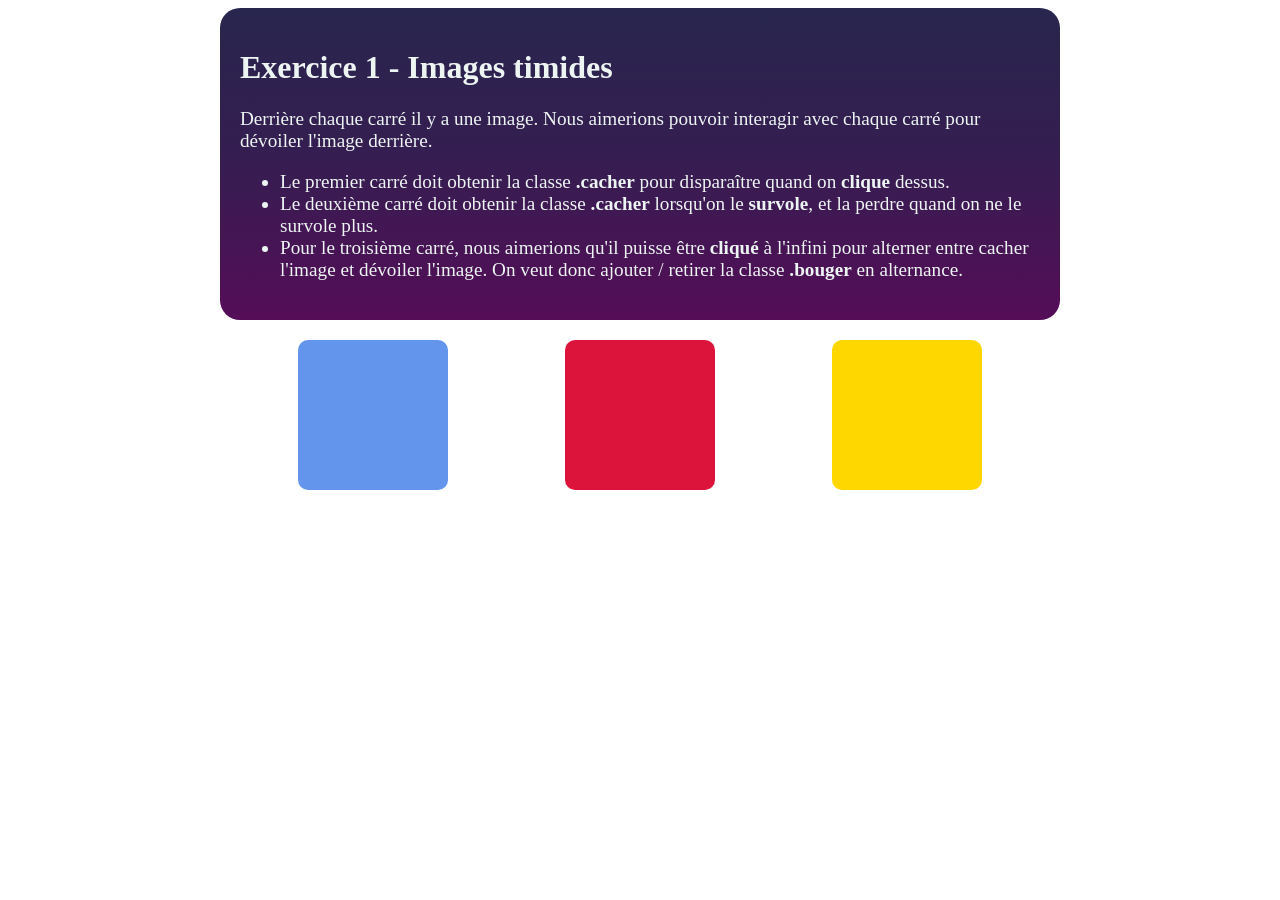
<file: semaine_04/420905_lab4_obfuscated/lab4_exercice_01/index.html>
<!DOCTYPE html>
<html lang="fr">
<head>
    <meta charset="UTF-8">
    <meta name="viewport" content="width=device-width, initial-scale=1.0">
    <title>Exercice</title>
    <script src="js/script.js"></script>
    <link rel="stylesheet" href="css/styles.css">
</head>
<body onload="init()">
    <div id="description">
        <h1>Exercice 1 - Images timides</h1>
        <p>Derrière chaque carré il y a une image. Nous aimerions pouvoir interagir avec chaque carré pour dévoiler
        l'image derrière.</p>
        <ul>
            <li>Le premier carré doit obtenir la classe <strong>.cacher</strong> pour disparaître quand on 
                <strong>clique</strong> dessus.</li>
            <li>Le deuxième carré doit obtenir la classe <strong>.cacher</strong> lorsqu'on le <strong>survole</strong>, et la perdre 
                quand on ne le survole plus.</li>
            <li>Pour le troisième carré, nous aimerions qu'il puisse être <strong>cliqué</strong> à l'infini pour 
                alterner entre cacher l'image et dévoiler l'image. On veut donc ajouter / retirer la classe 
                <strong>.bouger</strong> en alternance.
            </li>
        </ul>
    </div>

    <div id="container">

        <!-- Carré 1 -->
        <div class="boite">
            <img src="images/boo.png" alt="Boo">
            <div id="carre1"></div>
        </div>
    
        <!-- Carré 2 -->
        <div class="boite">
            <img src="images/coinCoffer.png" alt="Coin Coffer">
            <div id="carre2"></div>
        </div>
    
        <!-- Carré 3 -->
        <div class="boite">
            <img src="images/shyguy.png" alt="Shyguy">
            <div id="carre3"></div>
        </div>

    </div>
    
</body>
</html>
</file>
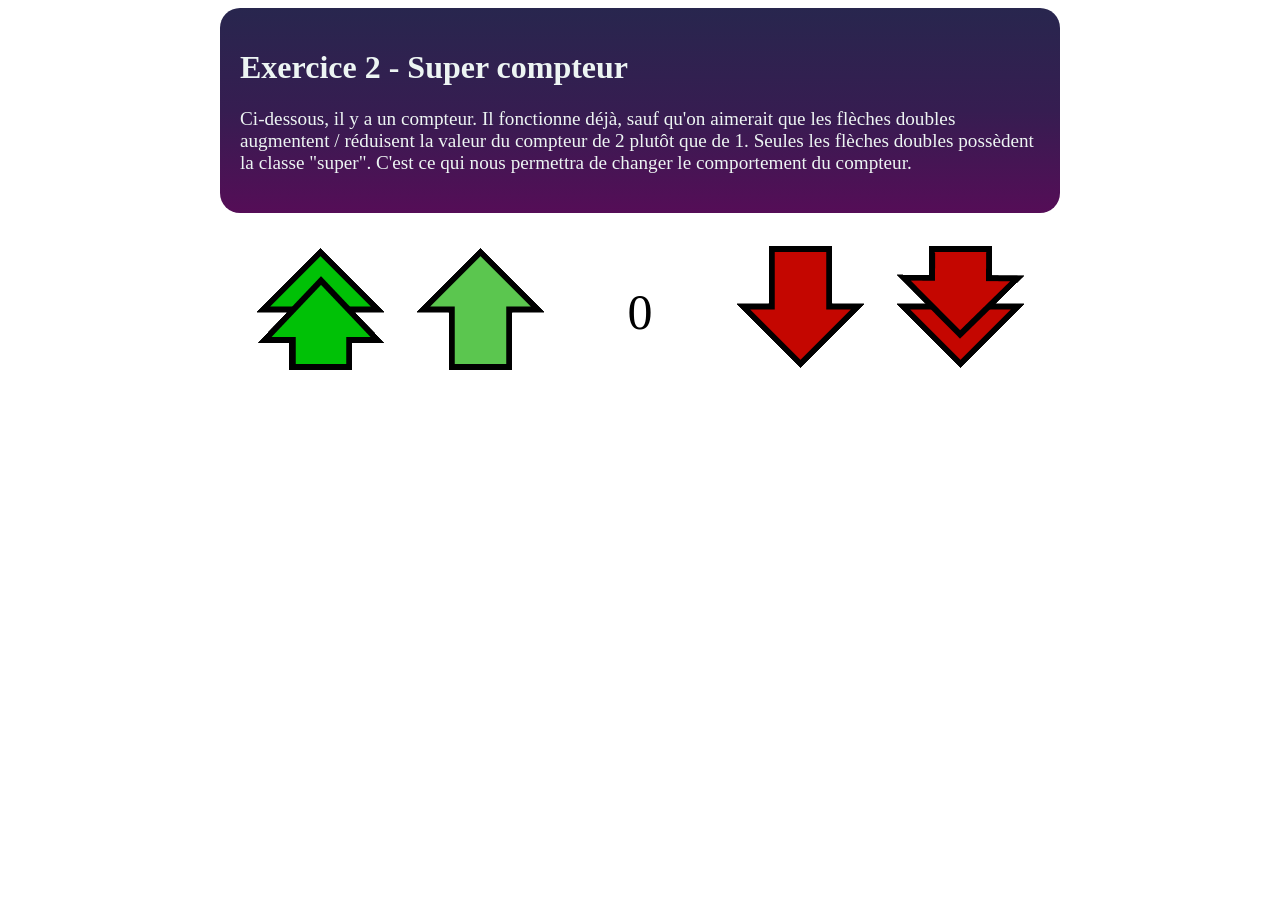
<file: semaine_04/420905_lab4_obfuscated/lab4_exercice_02/index.html>
<!DOCTYPE html>
<html lang="fr">
<head>
    <meta charset="UTF-8">
    <meta name="viewport" content="width=device-width, initial-scale=1.0">
    <title>Exercice</title>
    <script src="js/script.js"></script>
    <link rel="stylesheet" href="css/styles.css">
</head>
<body onload="init()">
    <div id="description">
        <h1>Exercice 2 - Super compteur</h1>
        <p>Ci-dessous, il y a un compteur. Il fonctionne déjà, sauf qu'on aimerait que les flèches doubles augmentent /
            réduisent la valeur du compteur de 2 plutôt que de 1. Seules les flèches doubles possèdent la classe "super".
            C'est ce qui nous permettra de changer le comportement du compteur.
        </p>
    </div>

    <div id="container">

        <div id="plus2" class="super"><img src="images/up2.png" alt="Up2"></div>

        <div id="plus"><img src="images/up.png" alt="Up"></div>
    
        <div id="compteurId">0</div>
    
        <div id="moins"><img src="images/down.png" alt="Down"></div>

        <div id="moins2" class="super"><img src="images/down2.png" alt="Down2"></div>


    </div>
</body>
</html>
</file>
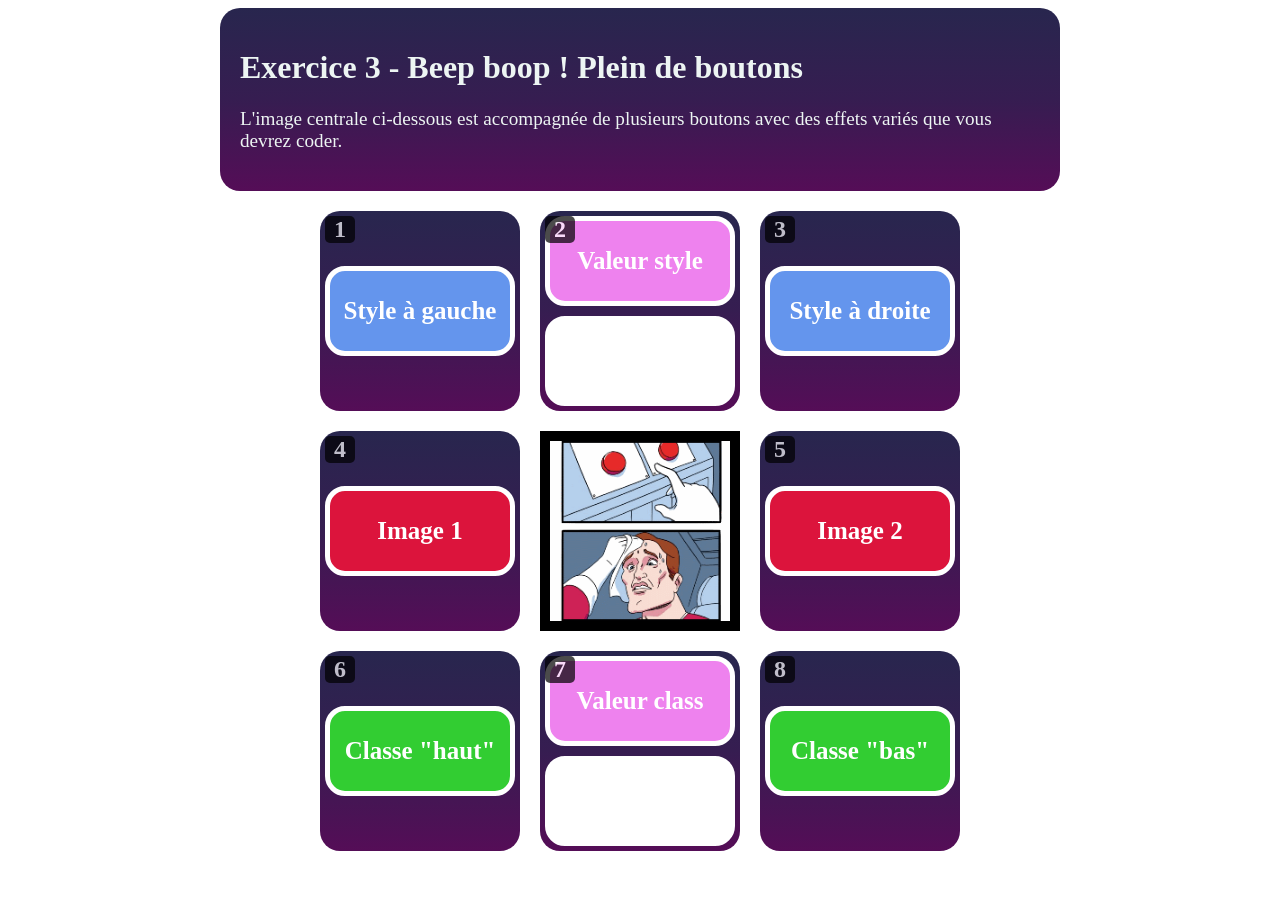
<file: semaine_04/420905_lab4_obfuscated/lab4_exercice_03/index.html>
<!DOCTYPE html>
<html lang="fr">
<head>
    <meta charset="UTF-8">
    <meta name="viewport" content="width=device-width, initial-scale=1.0">
    <title>Exercice</title>
    <script src="js/script.js"></script>
    <link rel="stylesheet" href="css/styles.css">
</head>
<body onload="init()">
    <div id="description">
        <h1>Exercice 3 - Beep boop ! Plein de boutons</h1>
        <p>
            L'image centrale ci-dessous est accompagnée de plusieurs boutons avec des effets variés que vous devrez coder.
        </p>
    </div>

    <div id="container">

        <!-- Rangée 1 : bouton1, bouton2 et bouton3 -->
        <div class="rangee">
            <div class="bouton"><div class="index">1</div>

                <!-- BOUTON #1 : Met la bordure gauche de l'image en rouge -->
                <div id="bouton1"><p>Style à gauche</p></div>

            </div>
            <div class="bouton"><div class="index">2</div>

                <!-- BOUTON #2 : Affiche le style actuel de l'image -->
                <div id="bouton2"><p>Valeur style</p></div>

                <div id="texteStyle"></div>
            </div>
            <div class="bouton"><div class="index">3</div>

                <!-- BOUTON #3 : Met la bordure droite de l'image en rouge -->
                <div id="bouton3"><p>Style à droite</p></div>

            </div>
        </div>

        <!-- Rangée 2 : bouton4, image et bouton5 -->
        <div class="rangee">
            <div class="bouton"><div class="index">4</div>

                <!-- BOUTON #4 : Change l'image -->
                <div id="bouton4"><p>Image 1</p></div>

            </div>
            <div class="bouton">
                <img src="images/boutons.png" alt="Boutons" id="image">
            </div>
            <div class="bouton"><div class="index">5</div>

                <!-- BOUTON #5 : Change l'image -->
                <div id="bouton5"><p>Image 2</p></div>

            </div>
        </div>

        <!-- Rangée 3 : bouton6, bouton7 et bouton8 -->
        <div class="rangee">
            <div class="bouton"><div class="index">6</div>

                <!-- BOUTON #6 : Met la classe "haut" à l'image -->
                <div id="bouton6"><p>Classe "haut"</p></div>

            </div>
            <div class="bouton"><div class="index">7</div>

                <!-- BOUTON #7 : Affiche la classe actuelle de l'image -->
                <div id="bouton7"><p>Valeur class</p></div>
                
                <div id="texteClasse"></div>
            </div>
            <div class="bouton"><div class="index">8</div>

                <!-- BOUTON #8 : Met la classe "bas" à l'image -->
                <div id="bouton8"><p>Classe "bas"</p></div>

            </div>
        </div>

    </div>
</body>
</html>
</file>
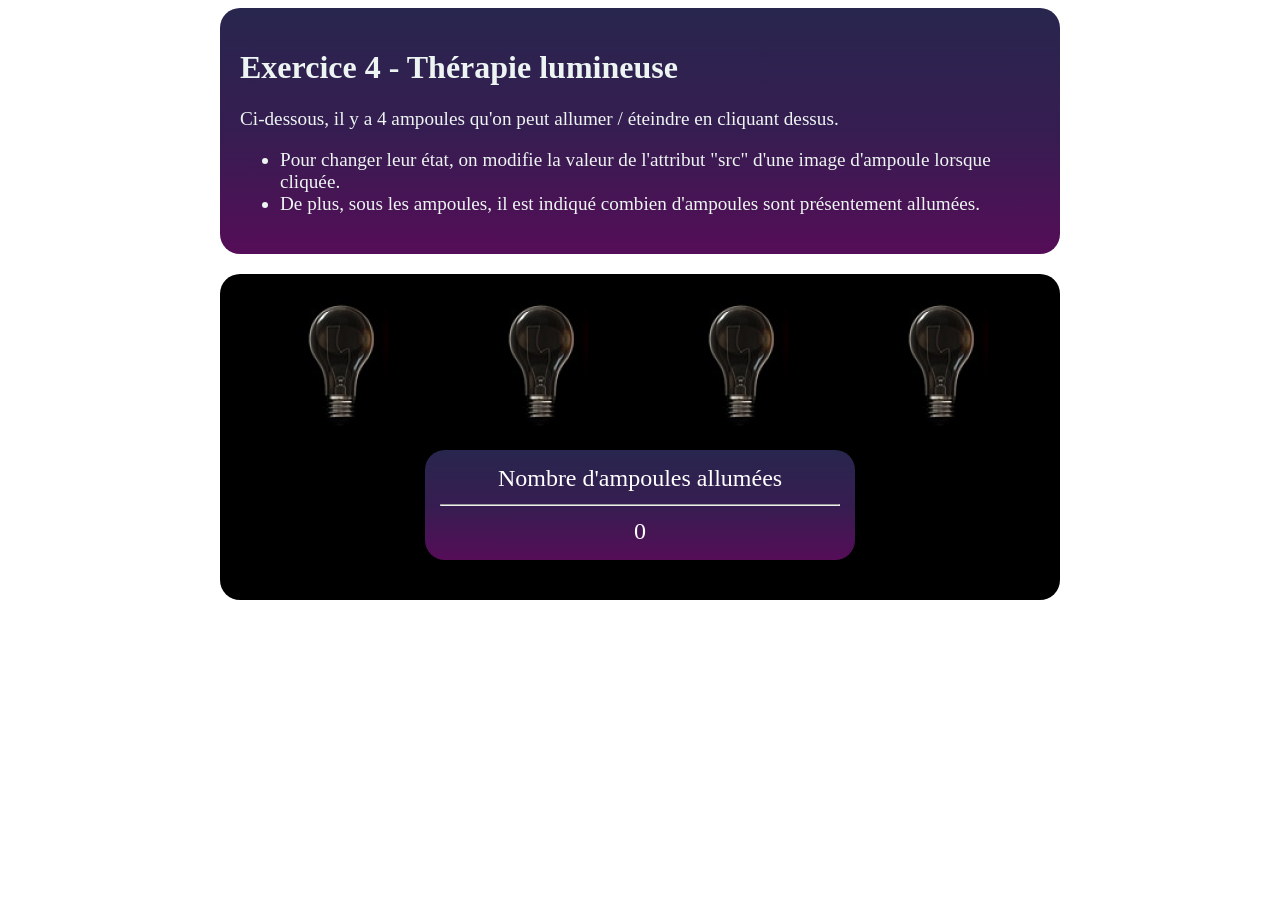
<file: semaine_04/420905_lab4_obfuscated/lab4_exercice_04/index.html>
<!DOCTYPE html>
<html lang="fr">
<head>
    <meta charset="UTF-8">
    <meta name="viewport" content="width=device-width, initial-scale=1.0">
    <title>Exercice</title>
    <script src="js/script.js"></script>
    <link rel="stylesheet" href="css/styles.css">
</head>
<body onload="init()">
    <div id="description">
        <h1>Exercice 4 - Thérapie lumineuse</h1>
        <p>Ci-dessous, il y a 4 ampoules qu'on peut allumer / éteindre en cliquant dessus.</p>
        <ul>
            <li>Pour changer leur état, on modifie la valeur de l'attribut "src" d'une image d'ampoule lorsque cliquée.</li>
            <li>De plus, sous les ampoules, il est indiqué combien d'ampoules sont présentement allumées.</li>
        </ul>
    </div>

    <div id="container">

        <img src="images/lightOff.png" alt="Ampoule" id="ampoule1">
        <img src="images/lightOff.png" alt="Ampoule" id="ampoule2">
        <img src="images/lightOff.png" alt="Ampoule" id="ampoule3">
        <img src="images/lightOff.png" alt="Ampoule" id="ampoule4">

        <div style="width:100%;"></div>

        <div class="statut">
            <div>Nombre d'ampoules allumées</div>
            <hr>
            <div id="nombreAmpoules">0</div>
        </div>

    </div>
    
</body>
</html>
</file>
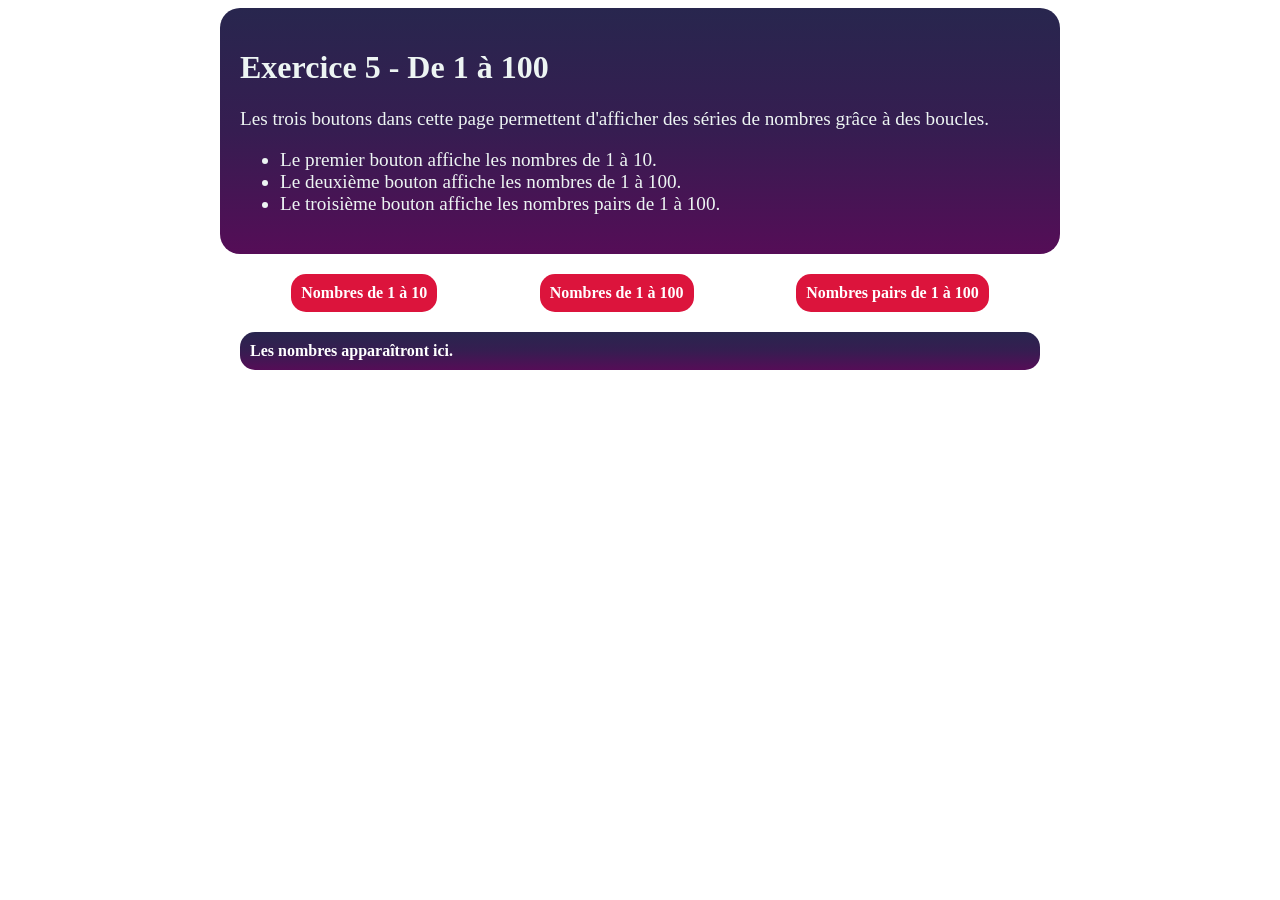
<file: semaine_04/420905_lab4_obfuscated/lab4_exercice_05/index.html>
<!DOCTYPE html>
<html lang="fr">
<head>
    <meta charset="UTF-8">
    <meta name="viewport" content="width=device-width, initial-scale=1.0">
    <title>Exercice</title>
    <script src="js/script.js"></script>
    <link rel="stylesheet" href="css/styles.css">
</head>
<body onload="init()">
    <div id="description">
        <h1>Exercice 5 - De 1 à 100</h1>
        <p>Les trois boutons dans cette page permettent d'afficher des séries de nombres grâce à des boucles.</p>
        <ul>
            <li>Le premier bouton affiche les nombres de 1 à 10.</li>
            <li>Le deuxième bouton affiche les nombres de 1 à 100.</li>
            <li>Le troisième bouton affiche les nombres pairs de 1 à 100.</li>
        </ul>
    </div>

    <div id="container">
        <div id="bouton1" class="bouton">Nombres de 1 à 10</div>

        <div id="bouton2" class="bouton">Nombres de 1 à 100</div>

        <div id="bouton3" class="bouton">Nombres pairs de 1 à 100</div>

        <div style="width:100%"></div>

        <div id="resultat">Les nombres apparaîtront ici.</div>
    </div>
    
</body>
</html>
</file>
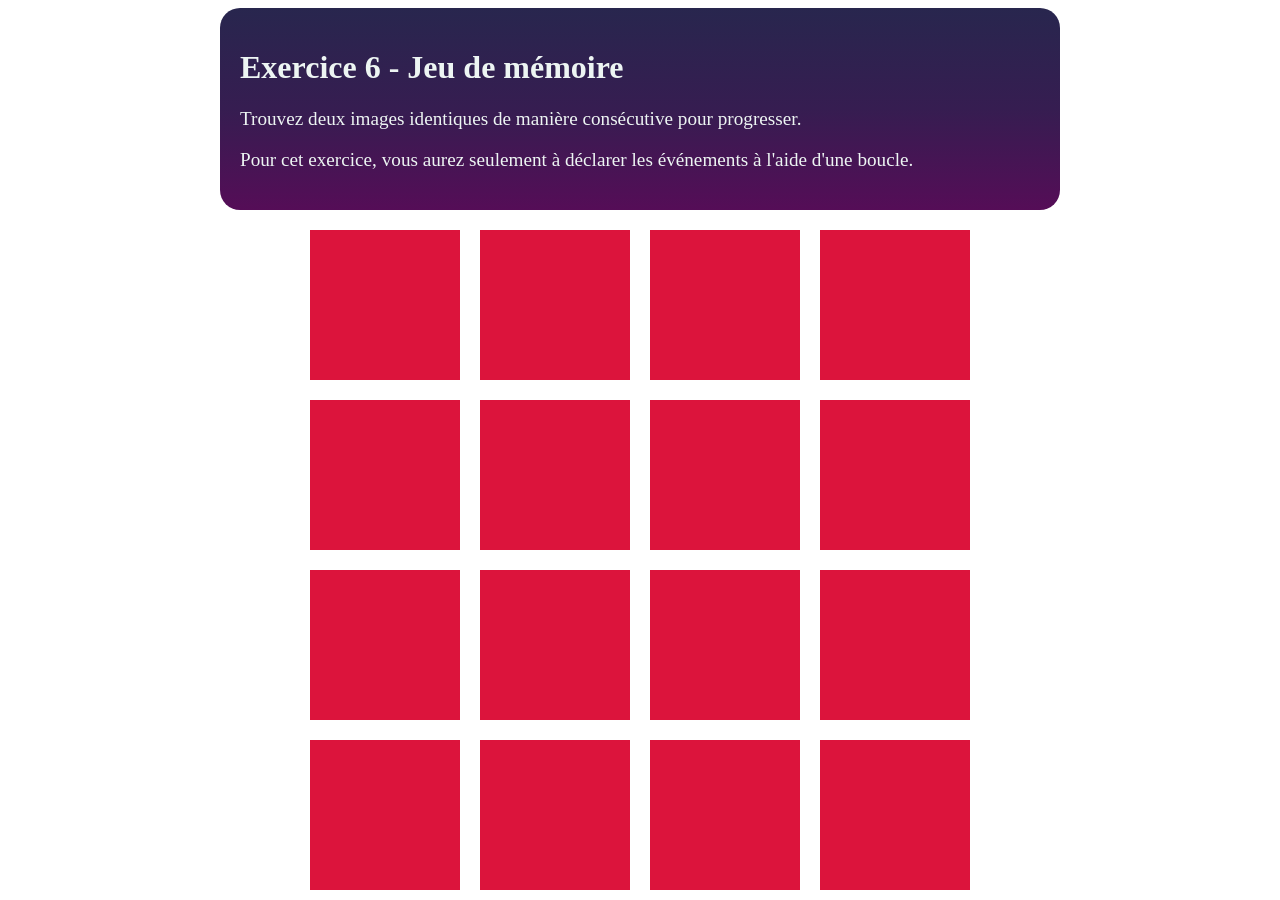
<file: semaine_04/420905_lab4_obfuscated/lab4_exercice_06/index.html>
<!DOCTYPE html>
<html lang="fr">
<head>
    <meta charset="UTF-8">
    <meta name="viewport" content="width=device-width, initial-scale=1.0">
    <title>Exercice</title>
    <script src="js/script.js"></script>
    <link rel="stylesheet" href="css/styles.css">
</head>
<body onload="init()">
    <div id="description">
        <h1>Exercice 6 - Jeu de mémoire</h1>
        <p>Trouvez deux images identiques de manière consécutive pour progresser.</p>
        <p>Pour cet exercice, vous aurez seulement à déclarer les événements à l'aide d'une boucle.</p>
    </div>

    <div id="container">
        <img src="images/ash.png" alt="Image" id="image1">
        <img src="images/red.png" alt="Image" id="image2">
        <img src="images/cersei.png" alt="Image" id="image3">
        <img src="images/mario.png" alt="Image" id="image4">
        <img src="images/shrek.png" alt="Image" id="image5">
        <img src="images/cersei.png" alt="Image" id="image6">
        <img src="images/raccoon.png" alt="Image" id="image7">
        <img src="images/toothless.png" alt="Image" id="image8">
        <img src="images/shrek.png" alt="Image" id="image9">
        <img src="images/ash.png" alt="Image" id="image10">
        <img src="images/red.png" alt="Image" id="image11">
        <img src="images/toothless.png" alt="Image" id="image12">
        <img src="images/rick.png" alt="Image" id="image13">
        <img src="images/rick.png" alt="Image" id="image14">
        <img src="images/mario.png" alt="Image" id="image15">
        <img src="images/raccoon.png" alt="Image" id="image16">
        
        <div style="top:0px;left:70px;" class="fond"></div>
        <div style="top:170px;left:70px;" class="fond"></div>
        <div style="top:340px;left:70px;" class="fond"></div>
        <div style="top:510px;left:70px;" class="fond"></div>
        <div style="top:0px;left:240px;" class="fond"></div>
        <div style="top:170px;left:240px;" class="fond"></div>
        <div style="top:340px;left:240px;" class="fond"></div>
        <div style="top:510px;left:240px;" class="fond"></div>
        <div style="top:0px;left:410px;" class="fond"></div>
        <div style="top:170px;left:410px;" class="fond"></div>
        <div style="top:340px;left:410px;" class="fond"></div>
        <div style="top:510px;left:410px;" class="fond"></div>
        <div style="top:0px;left:580px;" class="fond"></div>
        <div style="top:170px;left:580px;" class="fond"></div>
        <div style="top:340px;left:580px;" class="fond"></div>
        <div style="top:510px;left:580px;" class="fond"></div>
    </div>
    
</body>
</html>
</file>
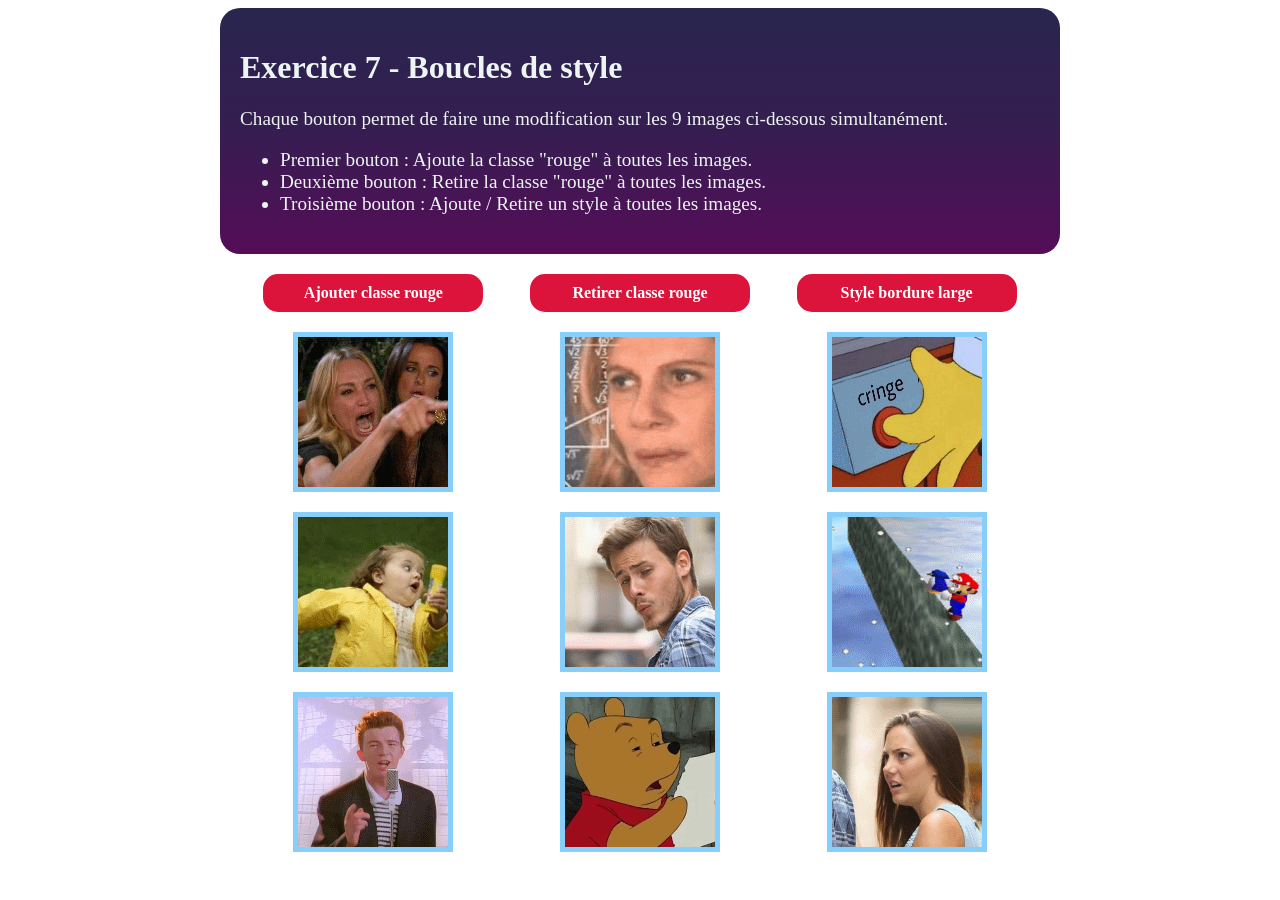
<file: semaine_04/420905_lab4_obfuscated/lab4_exercice_07/index.html>
<!DOCTYPE html>
<html lang="fr">
<head>
    <meta charset="UTF-8">
    <meta name="viewport" content="width=device-width, initial-scale=1.0">
    <title>Exercice</title>
    <script src="js/script.js"></script>
    <link rel="stylesheet" href="css/styles.css">
</head>
<body onload="init()">
    <div id="description">
        <h1>Exercice 7 - Boucles de style</h1>
        <p>Chaque bouton permet de faire une modification sur les 9 images ci-dessous simultanément.</p>
        <ul>
            <li>Premier bouton : Ajoute la classe "rouge" à toutes les images.</li>
            <li>Deuxième bouton : Retire la classe "rouge" à toutes les images.</li>
            <li>Troisième bouton : Ajoute / Retire un style à toutes les images.</li>
        </ul>
    </div>

    <div id="container">

        <div id="bouton1" class="bouton">Ajouter classe rouge</div>

        <div id="bouton2" class="bouton">Retirer classe rouge</div>

        <div id="bouton3" class="bouton">Style bordure large</div>

        <div style="width:100%;height:20px;"></div>

        <img src="images/angry.png" alt="meme" id="meme1" style="">
        <img src="images/confusion.png" alt="meme" id="meme2" style="">
        <img src="images/cringe.png" alt="meme" id="meme3" style="">

        <div style="width:100%;height:20px;"></div>

        <img src="images/girl.png" alt="meme" id="meme4" style="">
        <img src="images/man.png" alt="meme" id="meme5" style="">
        <img src="images/mario.png" alt="meme" id="meme6" style="">

        <div style="width:100%;height:20px;"></div>

        <img src="images/rickroll.png" alt="meme" id="meme7" style="">
        <img src="images/winnie.png" alt="meme" id="meme8" style="">
        <img src="images/woman.png" alt="meme" id="meme9" style="">
        

    </div>
    
</body>
</html>
</file>
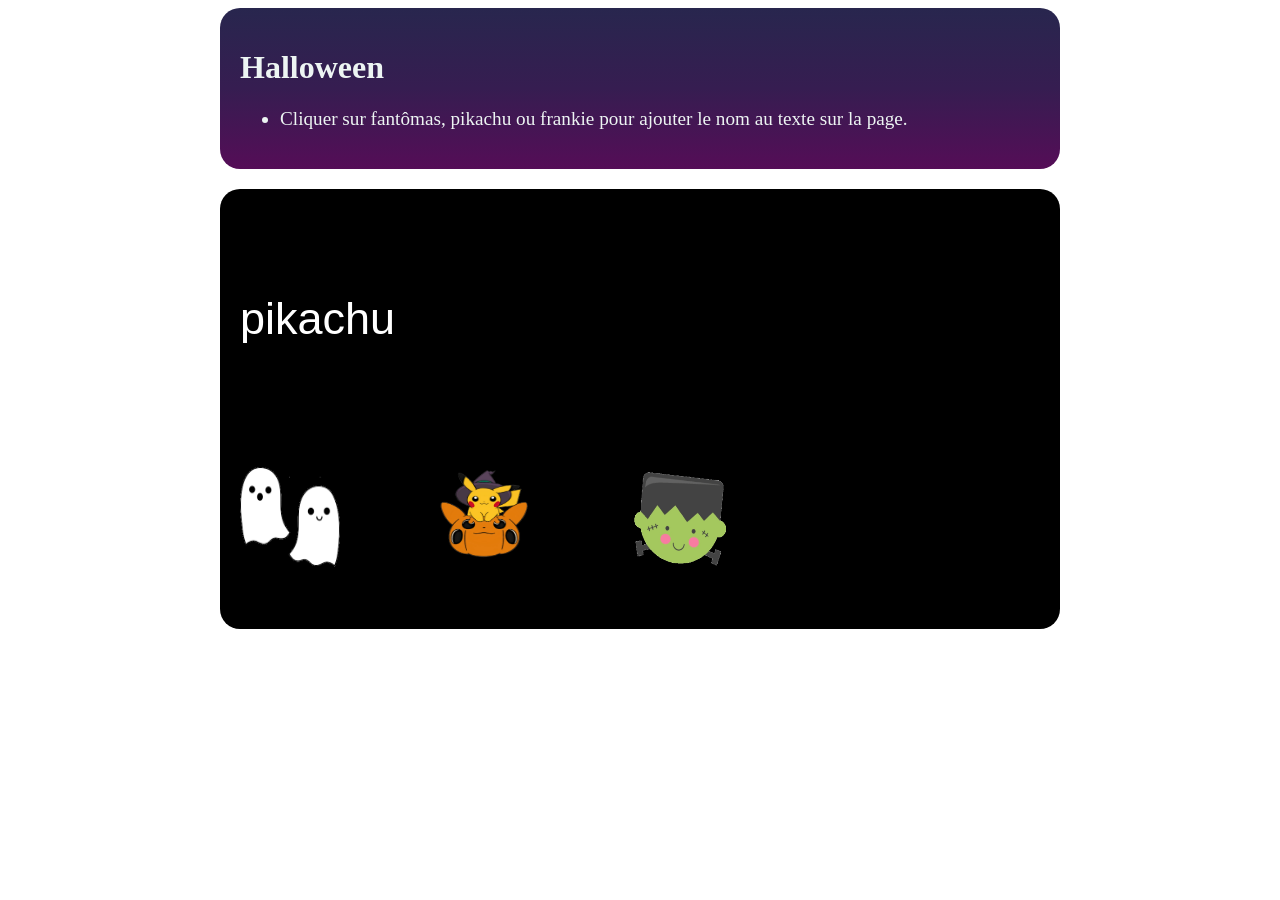
<file: semaine_07/420905_lab7_2_obfuscated/Exercice_1/index.html>
<!DOCTYPE html>
<html>

<head>
  <meta charset="UTF-8">
  <meta name="viewport" content="width=device-width, initial-scale=1.0">
  <title>Halloween</title>
  <script src="js/script.js"></script>
  <link rel="stylesheet" href="css/styles.css">
</head>
<body onload="init()">
<div id="description">
  <h1>Halloween</h1>
  <ul>
    <li>Cliquer sur fantômas, pikachu ou frankie pour ajouter le nom au texte sur la page.</li>
  </ul>
</div>

<div id="container">
  <p id="texteHalloween">Remplacez ceci</p>
  <div id="sectionBoutons">
    <img src="images/fantome.png" alt="Fantome" id="fantomas">
    <img src="images/pikachu.png" alt="Pikachu" id="pikachu">
    <img src="images/frankie.png" alt="Frankie" id="frankie">
  </div>
</div>
</body>
</html>
</file>
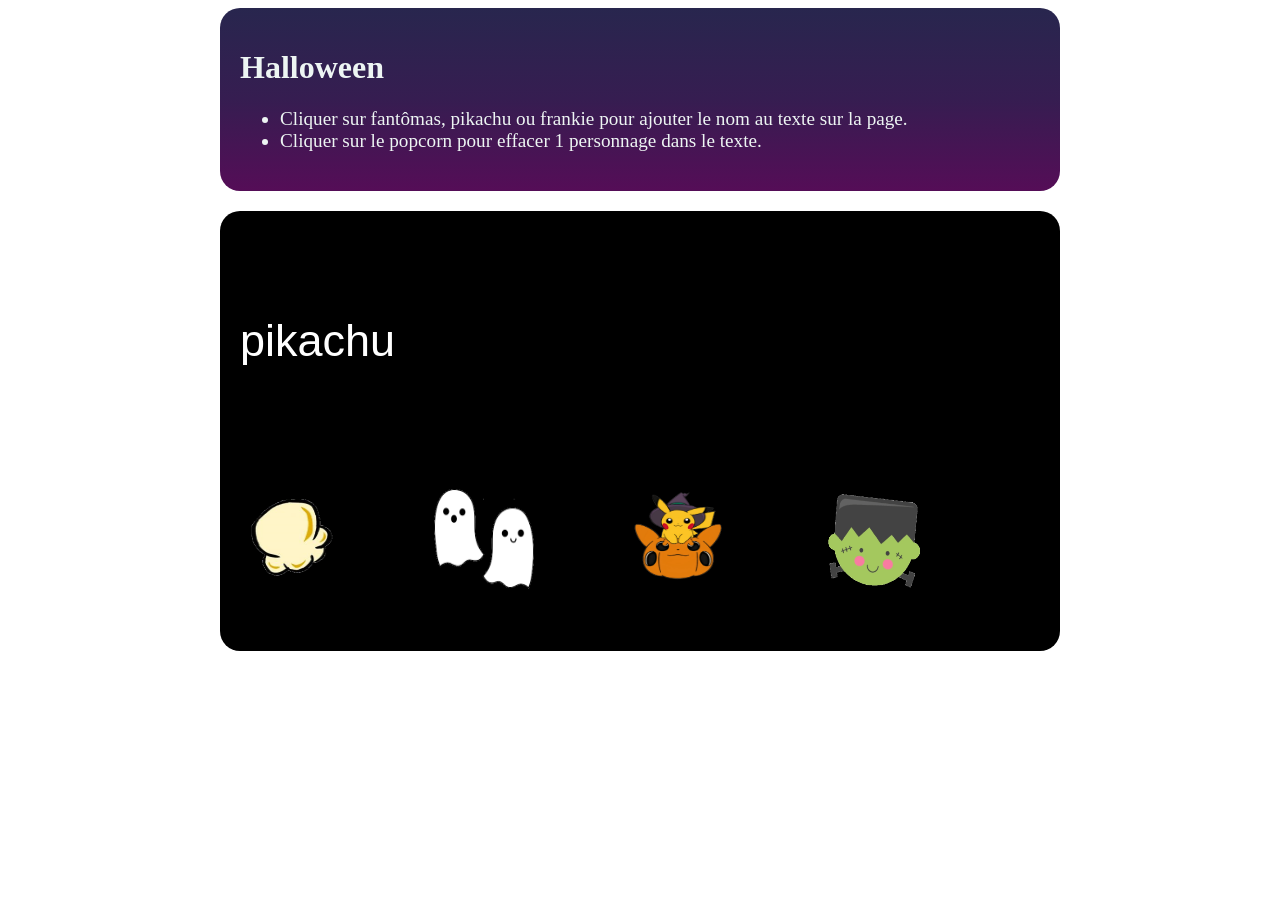
<file: semaine_07/420905_lab7_2_obfuscated/Exercice_2/index.html>
<!DOCTYPE html>
<html>

  <head>
    <meta charset="UTF-8">
    <meta name="viewport" content="width=device-width, initial-scale=1.0">
    <title>Halloween</title>
    <script src="js/script.js"></script>
    <link rel="stylesheet" href="css/styles.css">
  </head>
  <body onload="init()">
    <div id="description">
      <h1>Halloween</h1>
      <ul>
        <li>Cliquer sur fantômas, pikachu ou frankie pour ajouter le nom au texte sur la page.</li>
        <li>Cliquer sur le popcorn pour effacer 1 personnage dans le texte.</li>
      </ul>
    </div>

    <div id="container">
      <p id="texteHalloween">Remplacez ceci</p>
      <div id="sectionBoutons">
        <img src="images/popcorn.png" alt="Popcorn" id="popcorn">
        <img src="images/fantome.png" alt="Fantome" id="fantomas">
        <img src="images/pikachu.png" alt="Pikachu" id="pikachu">
        <img src="images/frankie.png" alt="Frankie" id="frankie">
      </div>
    </div>
  </body>
</html>
</file>
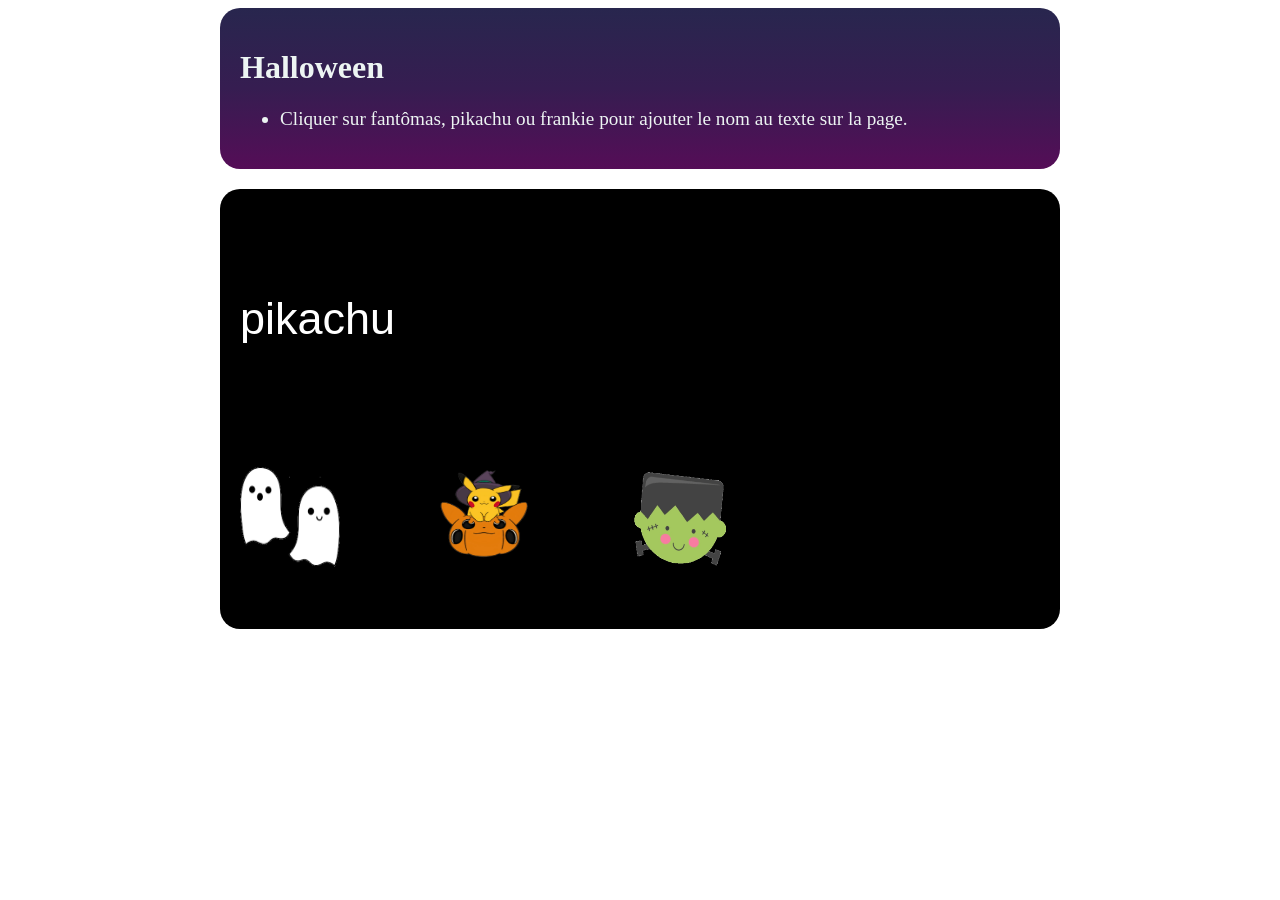
<file: semaine_07/420905_lab7_2_obfuscated/Exercice_3/index.html>
<!DOCTYPE html>
<html>

  <head>
    <meta charset="UTF-8">
    <meta name="viewport" content="width=device-width, initial-scale=1.0">
    <title>Halloween</title>
    <script src="js/script.js"></script>
    <link rel="stylesheet" href="css/styles.css">
  </head>
  <body onload="init()">
    <div id="description">
      <h1>Halloween</h1>
      <ul>
        <li>Cliquer sur fantômas, pikachu ou frankie pour ajouter le nom au texte sur la page.</li>
      </ul>
    </div>

    <div id="container">
      <p id="texteHalloween">Remplacez ceci</p>
      <div id="sectionBoutons">
        <img src="images/fantome.png" alt="Fantome" id="fantomas">
        <img src="images/pikachu.png" alt="Pikachu" id="pikachu">
        <img src="images/frankie.png" alt="Frankie" id="frankie">
      </div>
    </div>
  </body>
</html>
</file>
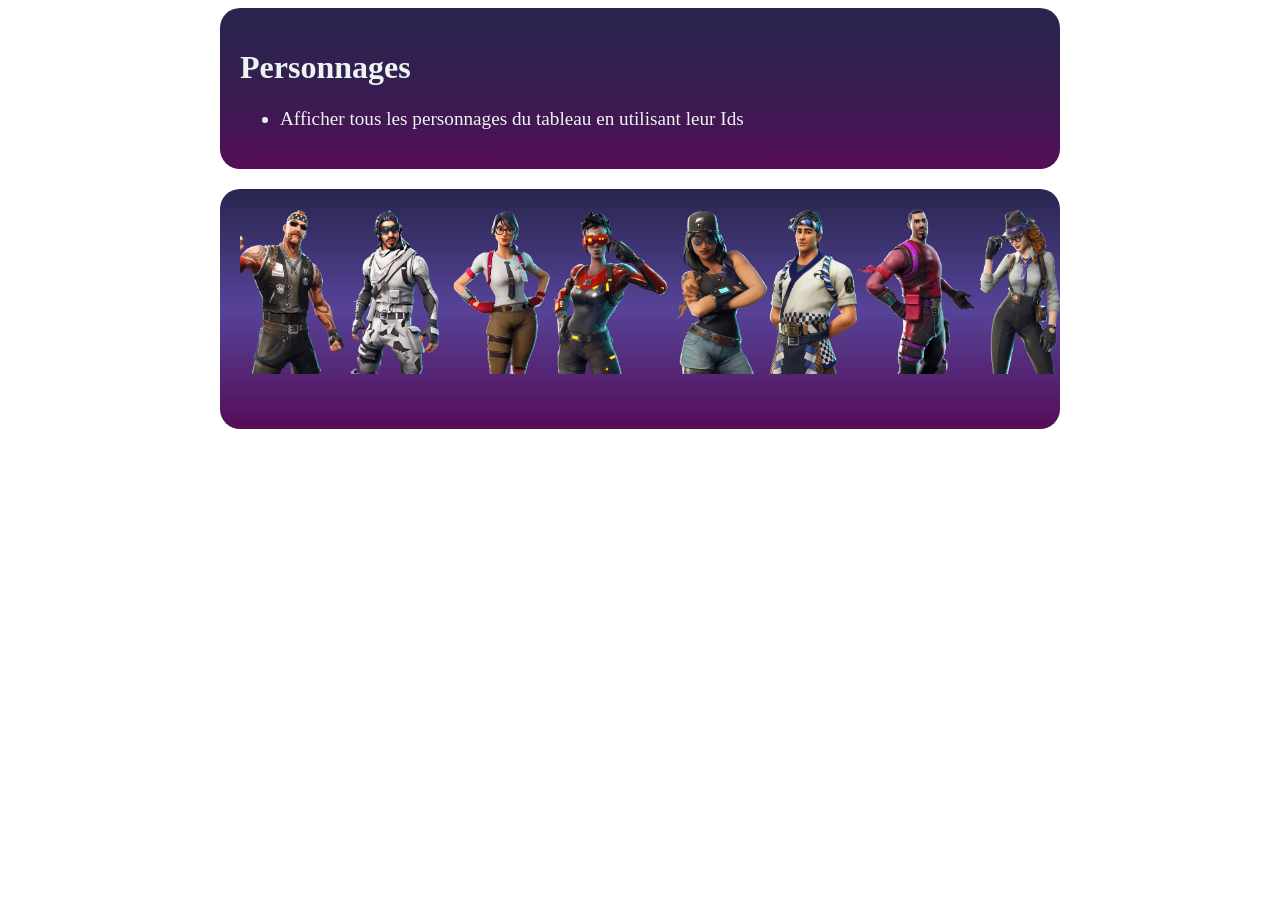
<file: semaine_07/420905_lab7_2_obfuscated/Exercice_4/index.html>
﻿<!DOCTYPE html>
<html>

<head>
  <meta charset="UTF-8">
  <meta name="viewport" content="width=device-width, initial-scale=1.0">
  <title>Personnages</title>
  <script src="js/script.js"></script>
  <link rel="stylesheet" href="css/styles.css">
</head>
<body onload="init()">
<div id="description">
  <h1>Personnages</h1>
  <ul>
    <li>Afficher tous les personnages du tableau en utilisant leur Ids</li>
  </ul>
</div>

<div id="container">
    <img id="jonesy" src="" />
    <img id="hawk" src="" />
    <img id="headhunter" src="" />
    <img id="banshee" src="" />
    <img id="ramirez" src="" />
    <img id="renegade" src="" />
    <img id="splitfire" src="" />
    <img id="wildcat" src="" />
  </div>
</body>

</html>
</file>
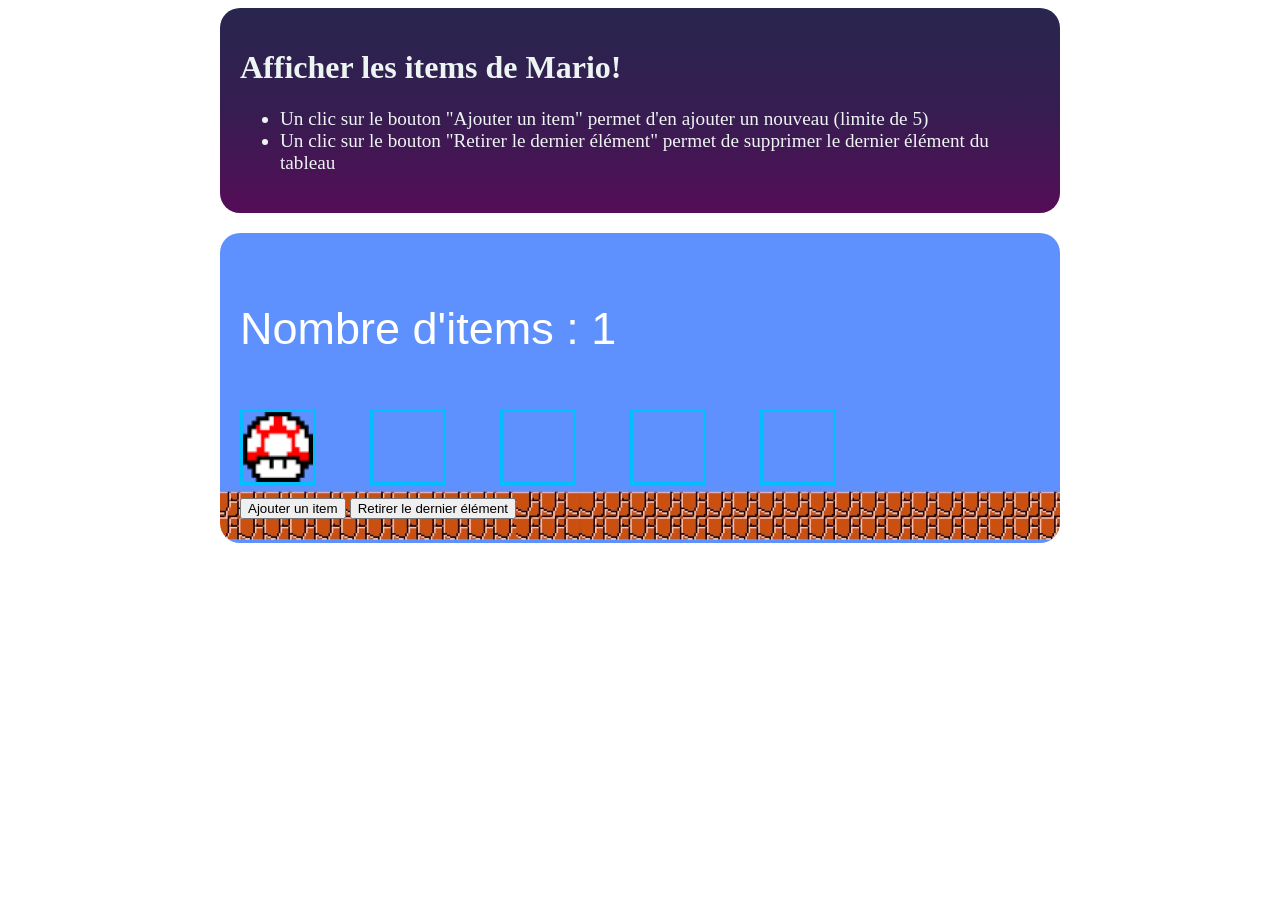
<file: semaine_07/420905_lab7_2_obfuscated/Exercice_5/index.html>
<!DOCTYPE html>
<html>

<head>
  <meta charset="UTF-8">
  <meta name="viewport" content="width=device-width, initial-scale=1.0">
  <title>Mario</title>
  <script src="js/script.js"></script>
  <link rel="stylesheet" href="css/styles.css">
</head>
<body onload="init()">
<div id="description">
  <h1>Afficher les items de Mario!</h1>
  <ul>
    <li>Un clic sur le bouton "Ajouter un item" permet d'en ajouter un nouveau (limite de 5)</li>
    <li>Un clic sur le bouton "Retirer le dernier élément" permet de supprimer le dernier élément du tableau</li>
  </ul>
</div>

<div id="container">
  <p id="texteNombreItems">Nombre d'items : 0</p>
  <div id="sectionItems">
    <img id="item1" alt="Champi">
    <img id="item2" alt="Champi">
    <img id="item3" alt="Champi">
    <img id="item4" alt="Champi">
    <img id="item5" alt="Champi">
  </div>
  <div id="sectionBoutons">
    <button id="boutonAjouter">Ajouter un item</button>
    <button id="boutonRetirer">Retirer le dernier élément</button>
  </div>
</div>
</body>
</html>
</file>
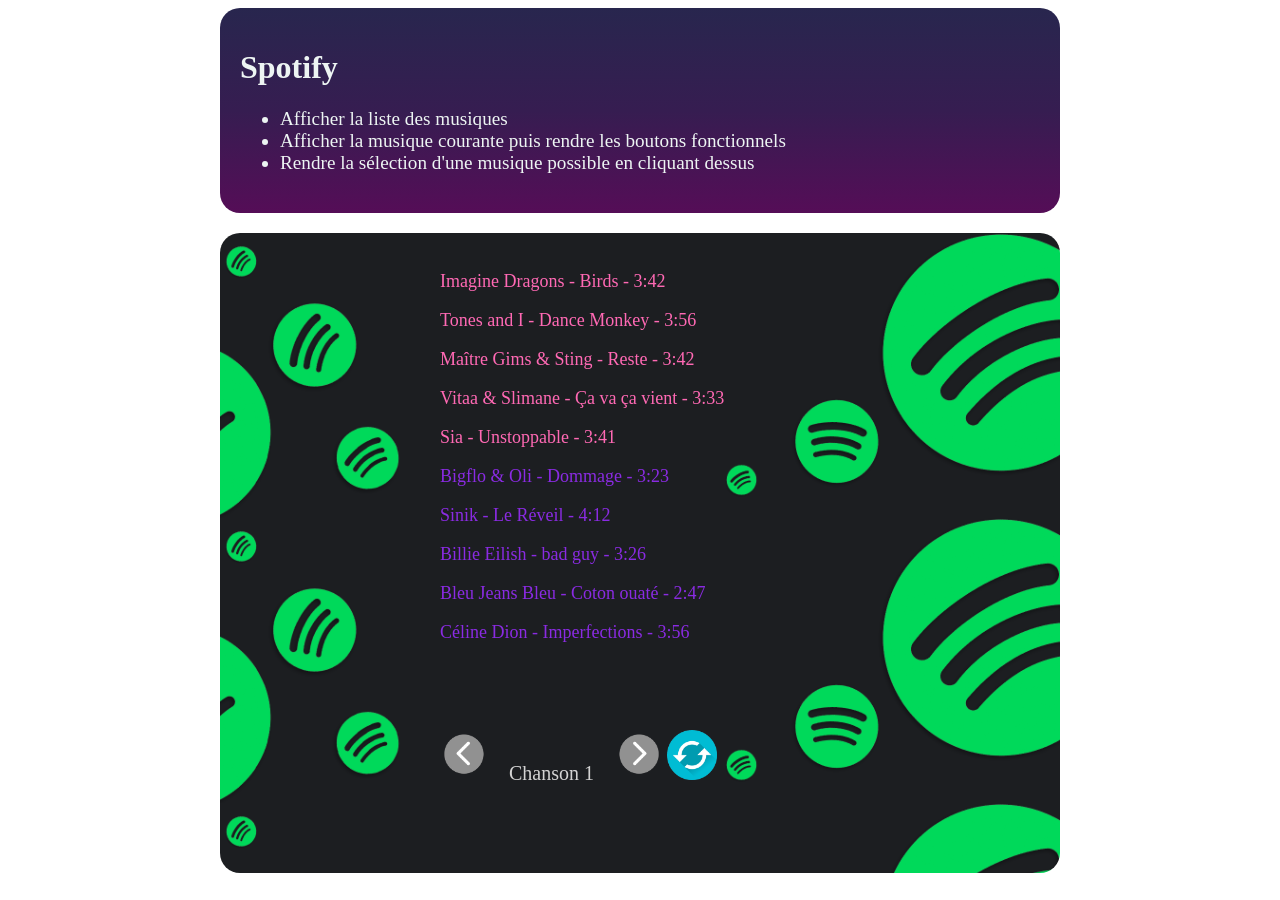
<file: semaine_07/420905_lab7_2_obfuscated/Exercice_6/index.html>
<!DOCTYPE html>
<html>

<head>
    <meta charset="UTF-8">
    <meta name="viewport" content="width=device-width, initial-scale=1.0">
  <title>Spotify</title>
    <script src="js/script.js"></script>
    <link rel="stylesheet" href="css/styles.css">
</head>
<body onload="init()">
    <div id="description">
        <h1>Spotify</h1>
        <ul>
            <li>Afficher la liste des musiques</li>
            <li>Afficher la musique courante puis rendre les boutons fonctionnels</li>
            <li>Rendre la sélection d'une musique possible en cliquant dessus</li>
        </ul>
    </div>

    <div id="container">

        <div id="sectionTitre">
            <!-- Les ids sont génériques pour les 5 premiers -->
            <p id="titre0" class="titre" title="0">Chanson 1</p>
            <p id="titre1" class="titre" title="1">Chanson 2</p>
            <p id="titre2" class="titre" title="2">Chanson 3</p>
            <p id="titre3" class="titre" title="3">Chanson 4</p>
            <p id="titre4" class="titre" title="4">Chanson 5</p>

            <!-- Les ids sont spécifiques pour les 5 derniers -->
            <p id="Dommage" class="titre" title="5">Chanson 6</p>
            <p id="Le Réveil" class="titre" title="6">Chanson 7</p>
            <p id="bad guy" class="titre" title="7">Chanson 8</p>
            <p id="Coton ouaté" class="titre" title="8">Chanson 9</p>
            <p id="Imperfections" class="titre" title="9">Chanson 10</p>

        </div>
        <div id="sectionBoutons">
            <img src="images/flecheGauche.png" alt="FlecheGauche" id="flecheGauche">
            <p id="titreCourant">Chanson 1</p>
            <img src="images/fleche.png" alt="FlecheDroite" id="flecheDroite">
            <img src="images/aleatoire.png" alt="Aleatoire" id="aleatoire">
        </div>


    </div>
    
</body>
</html>
</file>
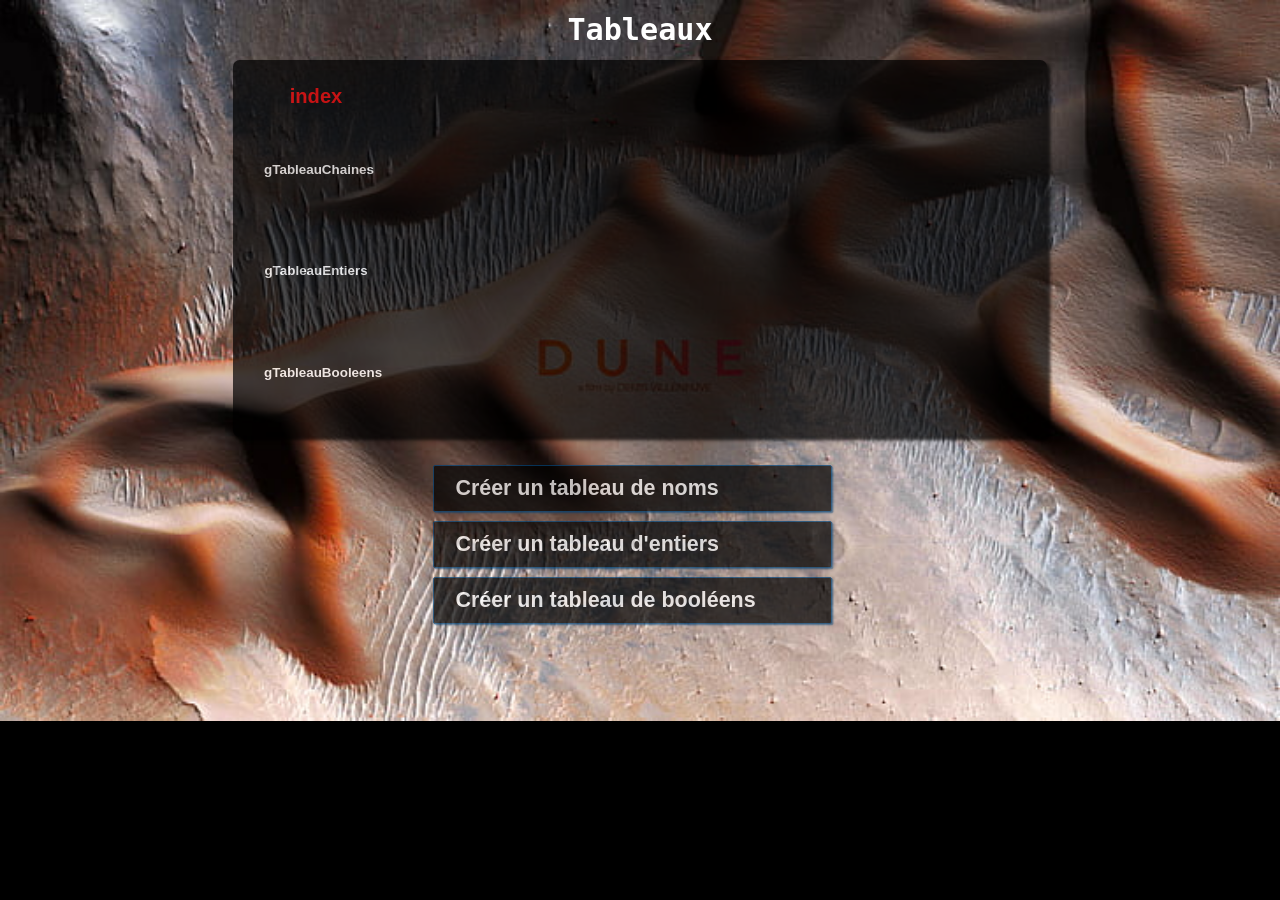
<file: semaine_07/420905_lab7_obfuscated/Exercice_1/index.html>
<!DOCTYPE html>
<html lang="fr">
<head>
    <meta charset="UTF-8">
    <title>Title</title>
    <link rel="stylesheet" href="css/style.css"/>
    <script type="text/javascript" src="js/script.js"></script>
</head>

<body onload="init()">

<div class="wrapper">
    <p class="titre">Tableaux</p>
    <div class="zones">
        <table id="tableau">
            <tr style="opacity: 0;"><td class="index">0</td></tr>
            <tr style="opacity: 0;"><td class="zone">0</td></tr>
        </table>
    </div>
    <div class="boutonsDroite" style="opacity: 0;">
        <button id="bouton4">Créer un tableau de noms</button>
        <button id="bouton5">Créer un tableau de nombres</button>
        <button id="bouton6">Créer un tableau de booléens</button>
    </div>
    <div class="boutonsGauche">
        <button id="bouton1">Créer un tableau de noms</button>
        <button id="bouton2">Créer un tableau d'entiers</button>
        <button id="bouton3">Créer un tableau de booléens</button>
    </div>
</div>

</body>
</html>
</file>
<file: semaine_04/420905_lab4_obfuscated/lab4_exercice_01/css/styles.css>
@charset "UTF-8";

body{
    font-family:verdana;
}

#description{
    background:linear-gradient(to bottom, #28264e, #361d51, #550d57);
    width:800px;
    margin:auto;
    color:rgb(237, 245, 243);
    border-radius:20px;
    padding:20px;
}

#description p, #description ul{
    font-size:1.2em;
}

.boite{
    position:relative;
    width:150px;
    height:150px;
}

#container{
    width:800px;
    margin:auto;
    margin-top:20px;
    display:flex;
    justify-content: space-around;
}

#carre1, #carre2, #carre3{
    position:absolute;
    z-index:1;
    width:150px;
    height:150px;
    top:0px;
    border-radius:10px;
    transition:0.5s;
}

#carre1{
    background-color:cornflowerblue;
}

#carre2{
    background-color:crimson;
}

#carre3{
    background-color:gold;
}

.cacher{
    opacity:0;
}

.bouger{
    left:150px;
}
</file>
<file: semaine_04/420905_lab4_obfuscated/lab4_exercice_02/css/styles.css>
@charset "UTF-8";

body{
    font-family:verdana;
}

#description{
    background:linear-gradient(to bottom, #28264e, #361d51, #550d57);
    width:800px;
    margin:auto;
    color:rgb(237, 245, 243);
    border-radius:20px;
    padding:20px;
}

#description p, #description ul{
    font-size:1.2em;
}

#container div{
    width:150px;
    height:150px;
}

#container{
    width:800px;
    margin:auto;
    margin-top:20px;
    display:flex;
    justify-content: space-around;
    align-items:center;
}

#compteurId[id="compteurId"]{
    text-align:center;
    padding-top:50px;
    height:100px;
    font-size:50px;
}
</file>
<file: semaine_04/420905_lab4_obfuscated/lab4_exercice_03/css/styles.css>
@charset "UTF-8";

body{
    font-family:verdana;
}

#description{
    background:linear-gradient(to bottom, #28264e, #361d51, #550d57);
    width:800px;
    margin:auto;
    color:rgb(237, 245, 243);
    border-radius:20px;
    padding:20px;
}

#description p, #description ul{
    font-size:1.2em;
}

#container{
    width:800px;
    margin:auto;
}

.rangee{
    margin-top:20px;
    display:flex;
    gap:20px;
    display:flex;
    justify-content:center;
    flex-wrap:wrap;
}

.bouton{
    width:200px;
    height:200px;
    background:linear-gradient(to bottom, #28264e, #361d51, #550d57);
    border-radius:20px;
    display:flex;
    align-items: center;
    flex-wrap:wrap;
    position:relative;
}

#image{
    width:180px;
    height:180px;
    border-style: solid;
    border-width: 10px;
}

.index{
    position:absolute;
    left:5px;
    top:5px;
    background-color:black;
    color:white;
    border-radius:5px;
    width:30px;
    font-size:1.5em;
    font-weight:bold;
    text-align:center;
    opacity:0.7;
}

[id^="bouton"], #texteStyle, #texteClasse{
    width:180px;
    border-radius:20px;
    border:white solid 5px;
    margin:auto;
    height:80px;
    text-align:center;
    display:flex;
    align-items:center;
    justify-content: center;
}

[id^="bouton"] p {
    margin:0;
    font-size: 25px;
    color:white;
    font-weight: bold;
}

#bouton4, #bouton5{
    background-color:crimson;
}

#bouton1, #bouton3{
    background-color:cornflowerblue;
}

#bouton6, #bouton8{
    background-color:limegreen;
}

#bouton2, #bouton7{
    background-color:violet;
}

#texteStyle, #texteClasse{
    background-color:white;
}

.haut{
    border-top-color:limegreen;
}

.bas{
    border-bottom-color:limegreen;
}
</file>
<file: semaine_04/420905_lab4_obfuscated/lab4_exercice_04/css/styles.css>
@charset "UTF-8";

body{
    font-family:verdana;
}

#description{
    background:linear-gradient(to bottom, #28264e, #361d51, #550d57);
    width:800px;
    margin:auto;
    color:rgb(237, 245, 243);
    border-radius:20px;
    padding:20px;
}

#description p, #description ul{
    font-size:1.2em;
}

.boite{
    position:relative;
    width:150px;
    height:150px;
}

#container{
    width:800px;
    padding:20px;
    margin:auto;
    margin-top:20px;
    display:flex;
    justify-content: space-around;
    background-color:black;
    border-radius:20px;
    flex-wrap:wrap;
}

.statut{
    margin:0;
    width:400px;
    color:white;
    background:linear-gradient(to bottom, #28264e, #361d51, #550d57);
    border-radius:20px;
    padding:15px;
    margin-top:20px;
    margin-bottom:20px;
    font-size:1.5em;
}

.statut div{
    text-align:center;
}
</file>
<file: semaine_04/420905_lab4_obfuscated/lab4_exercice_05/css/styles.css>
@charset "UTF-8";

body{
    font-family:verdana;
}

#description{
    background:linear-gradient(to bottom, #28264e, #361d51, #550d57);
    width:800px;
    margin:auto;
    color:rgb(237, 245, 243);
    border-radius:20px;
    padding:20px;
}

#description p, #description ul{
    font-size:1.2em;
}

.bouton, #resultat{
    display:inline-block;
    color:white;
    border-radius:15px;
    padding:10px;
    background-color:crimson;
    font-weight:bold;
    cursor:pointer;
}

#container{
    width:800px;
    margin:auto;
    margin-top:20px;
    display:flex;
    justify-content: space-around;
    flex-wrap: wrap;
}

#resultat{
    margin-top:20px;
    background:linear-gradient(to bottom, #28264e, #361d51, #550d57);
    width:800px;
    cursor:default;
}
</file>
<file: semaine_04/420905_lab4_obfuscated/lab4_exercice_06/css/styles.css>
@charset "UTF-8";

body{
    font-family:verdana;
}

#description{
    background:linear-gradient(to bottom, #28264e, #361d51, #550d57);
    width:800px;
    margin:auto;
    color:rgb(237, 245, 243);
    border-radius:20px;
    padding:20px;
}

#description p, #description ul{
    font-size:1.2em;
}

.boite{
    position:relative;
    width:150px;
    height:150px;
}

#container{
    width:800px;
    margin:auto;
    margin-top:20px;
    gap:20px;
    display:flex;
    flex-wrap: wrap;
    justify-content: center;
    position:relative;
}

img{
    width:150px;
    transition:0.5s;
    opacity:0;
}

.fond{
    width:150px;
    height:150px;
    background-color:crimson;
    position:absolute;
    z-index:-1;
}
</file>
<file: semaine_04/420905_lab4_obfuscated/lab4_exercice_07/css/styles.css>
@charset "UTF-8";

body{
    font-family:verdana;
}

#description{
    background:linear-gradient(to bottom, #28264e, #361d51, #550d57);
    width:800px;
    margin:auto;
    color:rgb(237, 245, 243);
    border-radius:20px;
    padding:20px;
}

#description p, #description ul{
    font-size:1.2em;
}

#container{
    width:800px;
    margin:auto;
    margin-top:20px;
    display:flex;
    justify-content:space-around;
    flex-wrap:wrap;
}

.bouton{
    width:200px;
    color:white;
    border-radius:15px;
    padding:10px;
    background-color:crimson;
    font-weight:bold;
    cursor:pointer;
    text-align:center;
}

img{
    border:lightskyblue solid 5px;
}

.rouge{
    border-color:red;
}
</file>
<file: semaine_07/420905_lab7_2_obfuscated/Exercice_1/css/styles.css>
@charset "UTF-8";

body{
    font-family:verdana;
}

#description{
    background:linear-gradient(to bottom, #28264e, #361d51, #550d57);
    width:800px;
    margin:auto;
    color:rgb(237, 245, 243);
    border-radius:20px;
    padding:20px;
}

#description p, #description ul{
    font-size:1.2em;
}

#container{
    width:800px;
    height:400px;
    padding:20px;
    margin:auto;
    margin-top:20px;
    display:flex;
    justify-content: space-around;
    background-color:black;
    background-size:contain;
    border-radius:20px;
    flex-direction:column;
}

.statut{
    margin:0;
    width:400px;
    color:white;
    background:linear-gradient(to bottom, #28264e, #361d51, #550d57);
    border-radius:20px;
    padding:15px;
    margin-top:20px;
    margin-bottom:20px;
    font-size:1.5em;
}

.statut div{
    text-align:center;
}

.titre {
    font-size: 18px;
    color : lightgrey;
    font-family : "Comic Sans MS";
    margin-left : 200px;
}

#sectionTitre{
    flex-direction:column;
}

#sectionBoutons{
    flex-direction:row;
}
img {
    height: 100px;
    width: 100px;
    margin-right : 90px;
}

#texteHalloween{
    color : white;
    font-size : 45px;
    font-family : "Arial"
}
</file>
<file: semaine_07/420905_lab7_2_obfuscated/Exercice_2/css/styles.css>
@charset "UTF-8";

body{
    font-family:verdana;
}

#description{
    background:linear-gradient(to bottom, #28264e, #361d51, #550d57);
    width:800px;
    margin:auto;
    color:rgb(237, 245, 243);
    border-radius:20px;
    padding:20px;
}

#description p, #description ul{
    font-size:1.2em;
}

#container{
    width:800px;
    height:400px;
    padding:20px;
    margin:auto;
    margin-top:20px;
    display:flex;
    justify-content: space-around;
    background-color:black;
    background-size:contain;
    border-radius:20px;
    flex-direction:column;
}

.statut{
    margin:0;
    width:400px;
    color:white;
    background:linear-gradient(to bottom, #28264e, #361d51, #550d57);
    border-radius:20px;
    padding:15px;
    margin-top:20px;
    margin-bottom:20px;
    font-size:1.5em;
}

.statut div{
    text-align:center;
}

.titre {
    font-size: 18px;
    color : lightgrey;
    font-family : "Comic Sans MS";
    margin-left : 200px;
}

#sectionTitre{
    flex-direction:column;
}

#sectionBoutons{
    flex-direction:row;
}
img {
    height: 100px;
    width: 100px;
    margin-right : 90px;
}

#texteHalloween{
    color : white;
    font-size : 45px;
    font-family : "Arial"
}
</file>
<file: semaine_07/420905_lab7_2_obfuscated/Exercice_3/css/styles.css>
@charset "UTF-8";

body{
    font-family:verdana;
}

#description{
    background:linear-gradient(to bottom, #28264e, #361d51, #550d57);
    width:800px;
    margin:auto;
    color:rgb(237, 245, 243);
    border-radius:20px;
    padding:20px;
}

#description p, #description ul{
    font-size:1.2em;
}

#container{
    width:800px;
    height:400px;
    padding:20px;
    margin:auto;
    margin-top:20px;
    display:flex;
    justify-content: space-around;
    background-color:black;
    background-size:contain;
    border-radius:20px;
    flex-direction:column;
}

.statut{
    margin:0;
    width:400px;
    color:white;
    background:linear-gradient(to bottom, #28264e, #361d51, #550d57);
    border-radius:20px;
    padding:15px;
    margin-top:20px;
    margin-bottom:20px;
    font-size:1.5em;
}

.statut div{
    text-align:center;
}

.titre {
    font-size: 18px;
    color : lightgrey;
    font-family : "Comic Sans MS";
    margin-left : 200px;
}

#sectionTitre{
    flex-direction:column;
}

#sectionBoutons{
    flex-direction:row;
}
img {
    height: 100px;
    width: 100px;
    margin-right : 90px;
}

#texteHalloween{
    color : white;
    font-size : 45px;
    font-family : "Arial"
}
</file>
<file: semaine_07/420905_lab7_2_obfuscated/Exercice_4/css/styles.css>
@charset "UTF-8";

body{
    font-family:verdana;
}

#description{
    background:linear-gradient(to bottom, #28264e, #361d51, #550d57);
    width:800px;
    margin:auto;
    color:rgb(237, 245, 243);
    border-radius:20px;
    padding:20px;
}

#description p, #description ul{
    font-size:1.2em;
}

#container{
    width:800px;
    height:200px;
    padding:20px;
    margin:auto;
    margin-top:20px;
    display:flex;
    justify-content: space-around;
    background:linear-gradient(to bottom, #28264e, #564398, #550d57);
    background-size:contain;
    border-radius:20px;
    flex-direction:row;
}

.statut{
    margin:0;
    width:400px;
    color:white;
    background:linear-gradient(to bottom, #28264e, #361d51, #550d57);
    border-radius:20px;
    padding:15px;
    margin-top:20px;
    margin-bottom:20px;
    font-size:1.5em;
}

.statut div{
    text-align:center;
}


img {
    height: 165px;
    width: 165px;
}
</file>
<file: semaine_07/420905_lab7_2_obfuscated/Exercice_5/css/styles.css>
@charset "UTF-8";

body{
    font-family:verdana;
}

#description{
    background:linear-gradient(to bottom, #28264e, #361d51, #550d57);
    width:800px;
    margin:auto;
    color:rgb(237, 245, 243);
    border-radius:20px;
    padding:20px;
}

#description p, #description ul{
    font-size:1.2em;
}

#container{
    width:800px;
    height:270px;
    padding:20px;
    margin:auto;
    margin-top:20px;
    display:flex;
    justify-content: space-around;
    background-image:url("../images/fond.jpg");
    background-size:contain;
    border-radius:20px;
    flex-direction:column;
}

.statut{
    margin:0;
    width:400px;
    color:white;
    background:linear-gradient(to bottom, #28264e, #361d51, #550d57);
    border-radius:20px;
    padding:15px;
    margin-top:20px;
    margin-bottom:20px;
    font-size:1.5em;
}

.statut div{
    text-align:center;
}

.titre {
    font-size: 18px;
    color : lightgrey;
    font-family : "Comic Sans MS";
    margin-left : 200px;
}

#sectionTitre{
    flex-direction:column;
}

#sectionBoutons{
    flex-direction:row;
}
img {
    height: 70px;
    width: 70px;
    margin-right : 50px;
    border-color:deepskyblue;
    border-style:solid;
}

#texteNombreItems{
    color : white;
    font-size : 45px;
    font-family : "Arial"
}
</file>
<file: semaine_07/420905_lab7_2_obfuscated/Exercice_6/css/styles.css>
@charset "UTF-8";

body{
    font-family:verdana;
}

#description{
    background:linear-gradient(to bottom, #28264e, #361d51, #550d57);
    width:800px;
    margin:auto;
    color:rgb(237, 245, 243);
    border-radius:20px;
    padding:20px;
}

#description p, #description ul{
    font-size:1.2em;
}

#container{
    width:800px;
    height:600px;
    padding:20px;
    margin:auto;
    margin-top:20px;
    display:flex;
    justify-content: space-around;
    background-color:black;
    background-image:url("../images/fond.png");
    background-size:contain;
    border-radius:20px;
    flex-direction:row;
    flex-wrap: wrap;
}

.statut{
    margin:0;
    width:400px;
    color:white;
    background:linear-gradient(to bottom, #28264e, #361d51, #550d57);
    border-radius:20px;
    padding:15px;
    margin-top:20px;
    margin-bottom:20px;
    font-size:1.5em;
}

.statut div{
    text-align:center;
}

.titre {
    font-size: 18px;
    color : lightgrey;
    font-family : "Comic Sans MS";
    margin-left : 200px;
}

#sectionTitre{
    flex-direction:column;
    width:100%;
}

#sectionBoutons{
    flex-direction:row;
    width: 100%;
    align-items: center;
    justify-content: center;
}

img {
    height: auto;
    width: auto;
    max-width: 50px;
    max-height: 50px;
}

.mauve{
    color:blueviolet;
}

.rose{
    color:hotpink;
}

.coloré{
    color:springgreen;
}
#titreCourant{
    display:inline;
    color : lightgrey;
    font-family : "Comic Sans MS";
    font-size: 20px;
    padding:0px 15px 0px 15px;
}

#flecheGauche{
    margin-left:25%;
}
</file>
<file: semaine_07/420905_lab7_obfuscated/Exercice_1/css/style.css>
* {
    box-sizing:border-box;
}
html {
    height: 100%;
}
body, p {
    margin:0;
    padding:0;
}
body {
    background: black url(../img/dune4.jpg) center top no-repeat;
    background-size: contain;
    height: 100%;
}
.wrapper {
    zoom: 0.67;
    position: relative;
    width: 1234px;
    margin: 0 auto;
    overflow: hidden;
    padding: 0 10px;
}
.titre {
    font-family: monospace;
    font-size: 45px;
    color: white;
    line-height: 90px;
    text-align: center;
    width: 100%;
    font-weight: bold;
}
.zones {
    overflow: hidden;
    padding: 20px 24px;
    width: 1214px;
    border: 3px solid black;
    background-color: black;
    margin-bottom: 24px;
    border-radius: 10px;
    box-shadow: 5px 5px 5px black;
    -moz-box-shadow: 5px 5px 5px black;
    -webkit-box-shadow: 5px 5px 5px black;
    opacity: 0.7;
}
td {
   color: white;
    opacity: 1;
}
.zone {
    float: left;
    margin: 10px 15px;
    width: 130px;
    height: 130px;
    border: 1px solid black;
    line-height:130px;
    text-align:center;
    font-family: arial;
    font-size: 30px;
    font-weight:bold;
    color: black;
    background-color: white;
    border-radius:8px;
    box-shadow: 4px 4px 4px rgba(75, 75, 75, 0.75);
    -moz-box-shadow: 4px 4px 4px rgba(75, 75, 75, 0.75);
    -webkit-box-shadow: 4px 4px 4px rgba(75, 75, 75, 0.75);
}
.index {
    float: left;
    margin: 10px 15px;
    width: 130px;
    /*height: 130px;*/
    border: 1px solid black;
    /*line-height:130px;*/
    text-align:center;
    font-family: arial;
    font-size: 30px;
    font-weight:bold;
    color: red;
    background-color:white;
    border-radius:8px;
    box-shadow: 4px 4px 4px rgba(75, 75, 75, 0.75);
    -moz-box-shadow: 4px 4px 4px rgba(75, 75, 75, 0.75);
    -webkit-box-shadow: 4px 4px 4px rgba(75, 75, 75, 0.75);
}
.boutonsGauche {
    float: left;
    width: 617px;
    padding: 10px;
    margin-left: -10px;
}
.boutonsDroite {
    float: left;
    width: 308px;
    padding: 10px;
    margin-right: -10px;
}
button {
    border-radius: 3px;
    color: white;
    border: 1px solid #004276;
    background: black;
    opacity: 0.7;
    font-family: Arial,Helvetica,sans-serif;
    font-size: 2em;
    font-weight: bold;
    text-decoration: none;
    padding: .4em 1em;
    display: inline-block;
    position: relative;
    line-height: normal;
    margin: 7px 0;
    cursor: pointer;
    vertical-align: middle;
    -webkit-user-select: none;
    -moz-user-select: none;
    -ms-user-select: none;
    user-select: none;
    overflow: visible;
    text-align: left;
    width: 595px;
    height: 70px;
    box-shadow: 2px 2px 2px rgba(0, 66, 118, 0.75);
    -moz-box-shadow: 2px 2px 2px rgba(0, 66, 118, 0.75);
    -webkit-box-shadow: 2px 2px 2px rgba(0, 66, 118, 0.75);
}
button:hover {
    color: #cc0000;
    border-color: #cc0000;
    box-shadow: 2px 2px 2px rgba(204, 0, 0, 0.75);
    -moz-box-shadow: 2px 2px 2px rgba(204, 0, 0, 0.75);
    -webkit-box-shadow: 2px 2px 2px rgba(204, 0, 0, 0.75);
}
</file>
